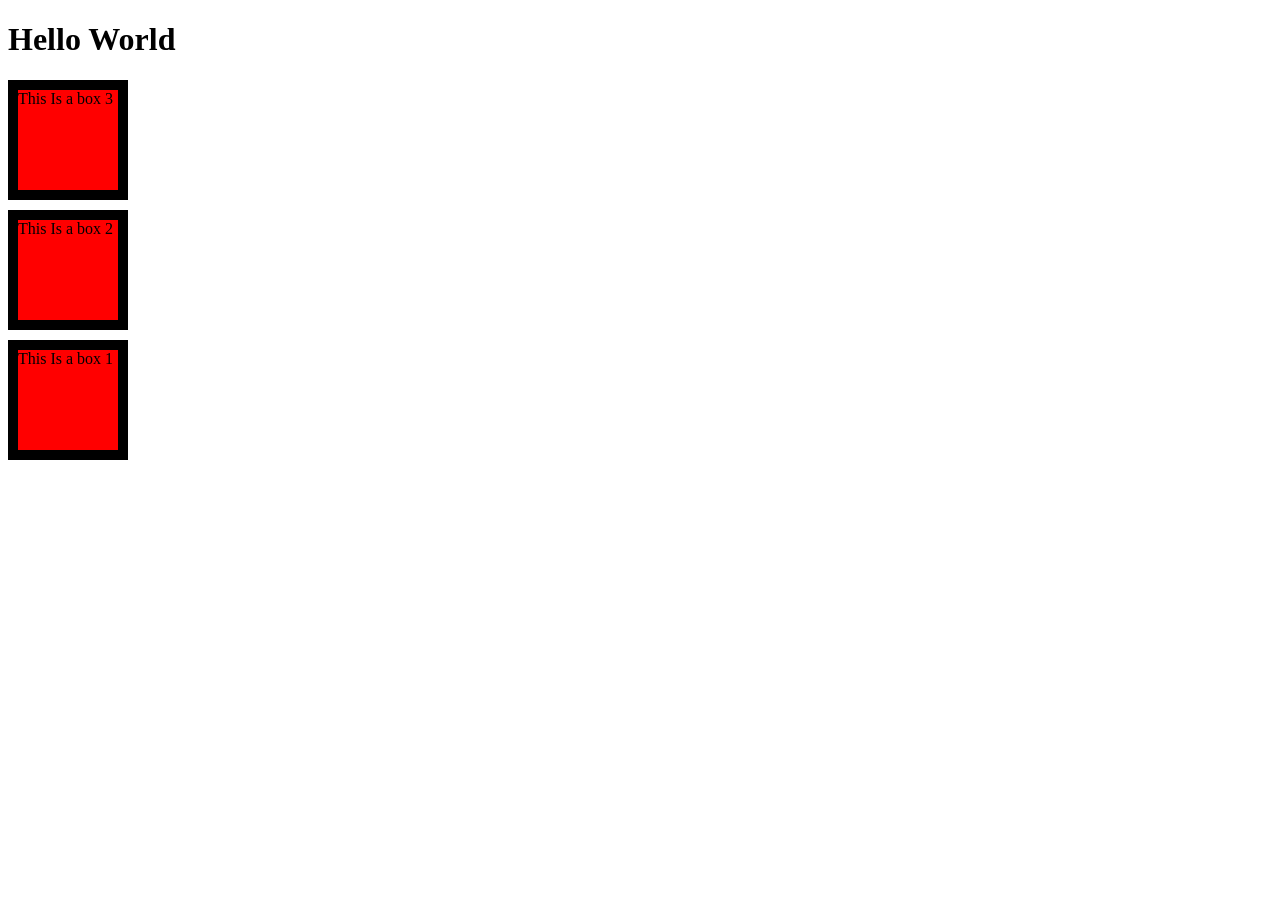
<file: index.html>
<!DOCTYPE html>
<html lang="en">

<head>
   <meta charset="UTF-8">
   <meta name="viewport" content="width=device-width, initial-scale=1.0">
   <title>Document</title>
   <style>
      .parent {
         display: flex;
         gap: 10px;
         flex-direction: column-reverse;
        
      }

      .box {
         width: 100px;
         border: 10px solid black;
         background-color: red;
          flex-basis: 100px;
      }
      .box1{

      }
.box2{
         
      }
      .box3{
         
      }
     
   </style>
</head>

<body>
   <h1>Hello World</h1>
   <div class="parent">
      <div class="box box1">
         <span>This Is a box 1</span>
      </div>
      <div class="box box2">
         <span>This Is a box 2</span>


      </div>
      <div class="box box3">
         <span>This Is a box 3</span>

      </div>
   </div>


</body>

</html>
</file>
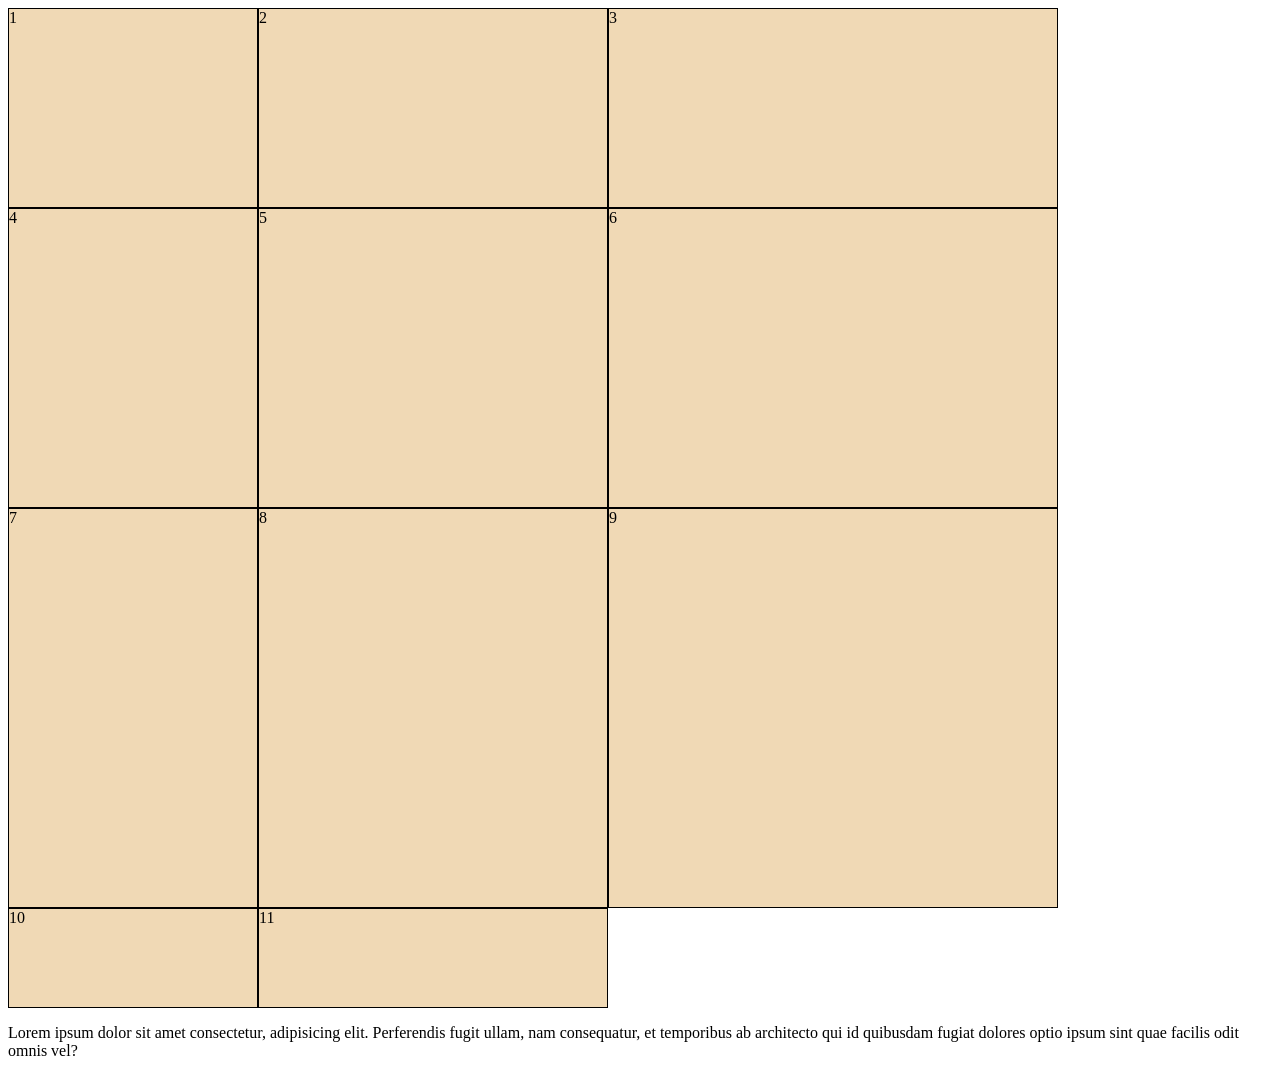
<file: 10.0 Display Grid/index.html>
<!DOCTYPE html>
<html>

<head>
  <title>Chessboard</title>
  <style>
    /* Write your code here */
    /* Each square should be 100px by 100px */
    /* My colours for white: #f0d9b5, black: #b58863 */
    html{
      box-sizing: border-box;
    }
    .white{
      background-color: #f0d9b5;
      /* width: 100px; */
      /* height: 200px;  */
      border: solid 1px black;
      
    }
   
    .container{
      display: grid;
      grid-template-rows: 200px 300px 400px;
      grid-template-columns: 250px 350px 450px;
      grid-auto-rows: 100px;
      
    }
  </style>
</head>

<body>
  <div class="container">
    <div class="white">1</div>
    <div class="white">2</div>
    <div class="white">3</div>
    <div class="white">4</div>
    <div class="white">5</div>
    <div class="white">6</div>
    <div class="white">7</div>
    <div class="white">8</div>
    <div class="white">9</div>
    <div class="white">10</div>
    <div class="white">11</div>
  </div>
  <p> Lorem ipsum dolor sit amet consectetur, adipisicing elit. Perferendis fugit ullam, nam consequatur, et temporibus ab architecto qui id quibusdam fugiat dolores optio ipsum sint quae facilis odit omnis vel?</p>
</body>

</html>
</file>
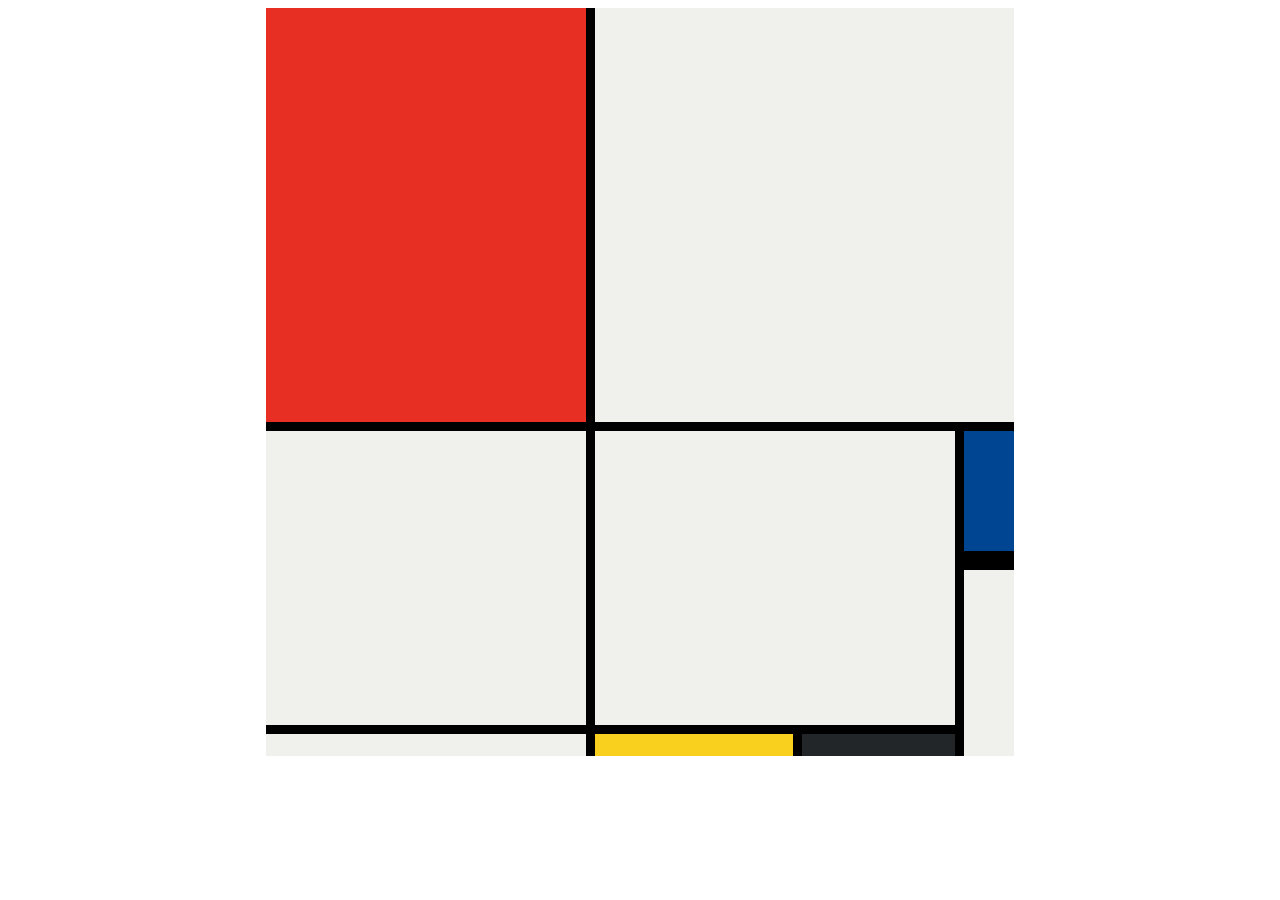
<file: 10.3 Mondrian Project/index.html>
<!DOCTYPE html>
<html lang="en">

<head>
  <meta charset="UTF-8">
  <meta name="viewport" content="width=device-width, initial-scale=1.0">
  <title>Mondrian Project</title>
  <style>
    /* 
    Write your CSS here 
    Gap Colour: #000
    White: #F0F1EC
    Red: #E72F24
    Black: #232629
    Blue: #004592
    Yellow: #F9D01E

    For dimensions, see dimensions.png image.
    HINT: Remember you can't change the properties of grid lines.
    But grid lines are transparent!
    */
    body{
      display: flex;
      justify-content: center;
      align-items: center;
    }
    .container{
      display: grid;
      width:748px;
      height: 748px;
      gap: 9px;
      grid-template-rows:414px 130px 155px 22px;
      grid-template-columns: 320px 198px 153px 50px;
      background-color: #000;
    }
    .white{
      background-color: #F0F1EC;
    }
    .white.whiteone{
     grid-column: span 3;
    }
    .white.whitetwo{
    
     grid-row-start: 2;
     grid-row-end: 4;
    }
    .white.whitethree{
     grid-column-start: 2;
     grid-column-end: 4;
     grid-row-start: 2;
     grid-row-end: 4;
    }
    .white.whitefour{
      grid-row: span 2;
    }
    .black{
      background-color: #232629;
      grid-column-start: 3;
      grid-column-end: 4;
    }
    .red{
      background-color: #E72F24;
    }
    .blue{
      background-color: #004592;
      border-bottom: solid 10px black;
    }
    .yellow{
      background-color: #F9D01E;
    }
  </style>
</head>

<body>
  <!-- Write your HTML here -->
  <div class="container">
    <div class="box red "></div>
    <div class="box white whiteone"></div>
    <div class="box white whitetwo"></div> 
    <div class="box white whitethree"></div> 
    <div class="box blue "></div>
    <div class="box white whitefour"></div>
    <div class="box white"></div>
    <div class="box yellow"></div>
    <div class="box black"></div>
   
  </div>
</body>

</html>
</file>
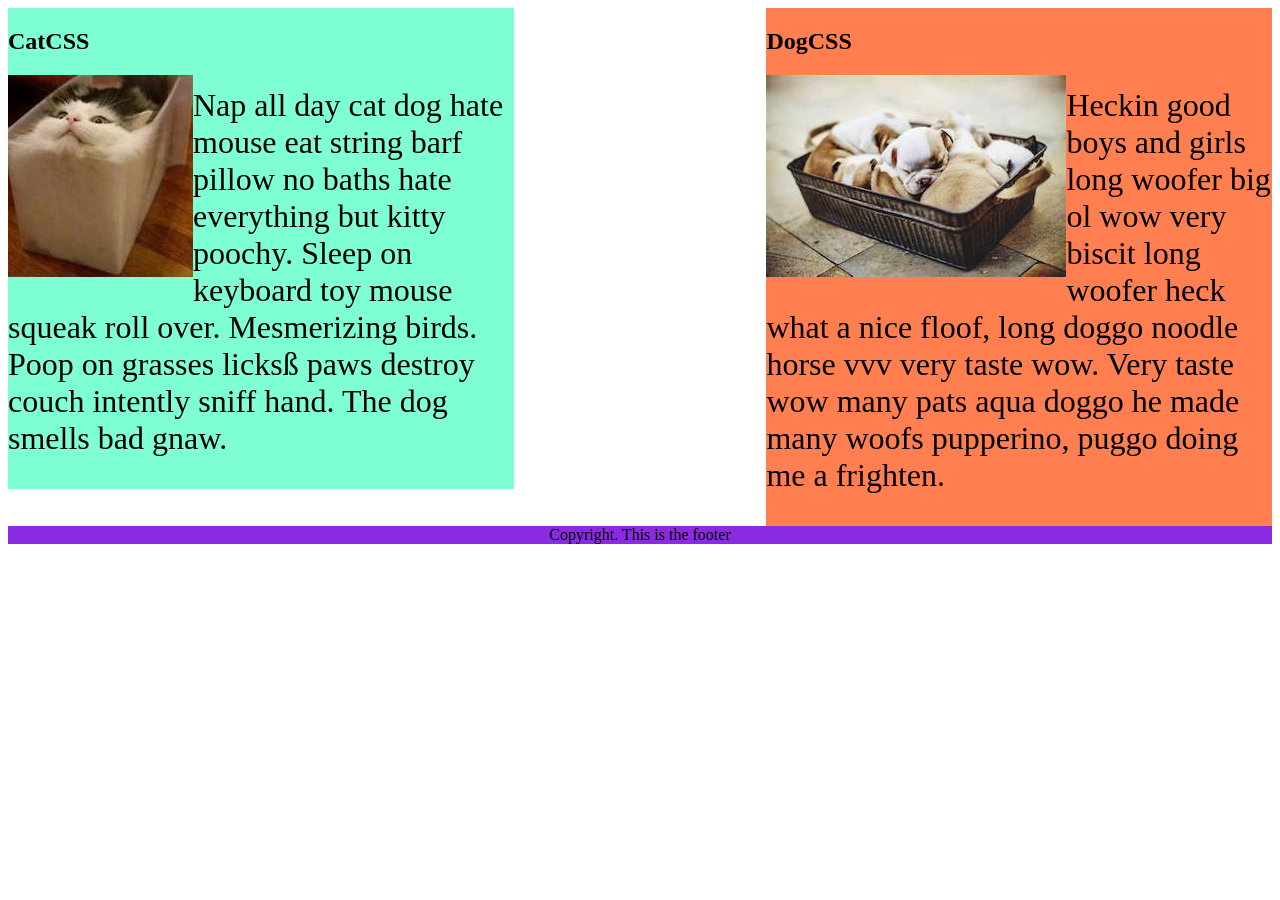
<file: 8.1 CSS Float/index.html>
<!DOCTYPE html>
<html lang="en">

<!-- TODO
1. Make both paragraph elements wrap around the image.
2. Use Float to move the cat div to the left and the dog div to the right.
3. Use clear to make the footer go below both the cat and dog div. -->

<head>
  <meta charset="UTF-8">
  <title>CSS Float</title>
  <style>
    div {
      display: inline-block;
      width: 40%;
    }

    p {
      font-size: 2em;
    }

    .cat {
      background-color: aquamarine;
      float: left;
    }
    .cat > img ,  .dog > img{
      float:left;
    }

    .dog {
      background-color: coral;
      float: right;
    }

    footer {
      text-align: center;
      background-color: blueviolet;
      clear: both;
    }
  </style>
</head>

<body>
  <div class="cat">
    <h2>CatCSS</h2>

    <img src="cat.jpeg" alt="cat in a box" />
    <p class="first-paragraph">Nap all day cat dog hate mouse eat string barf pillow no baths hate everything but kitty
      poochy. Sleep on keyboard
      toy
      mouse squeak roll over. Mesmerizing birds. Poop on grasses licksß paws destroy couch intently sniff hand. The dog
      smells
      bad gnaw.</p>
  </div>
  <div class="dog">
    <h2>DogCSS</h2>
    <img src="dog.jpeg" alt="dogs in a box" />
    <p class="second-paragraph">Heckin good boys and girls long woofer big ol wow very biscit long woofer heck what a
      nice
      floof, long doggo noodle
      horse vvv very taste wow. Very taste wow many pats aqua doggo he made many woofs pupperino, puggo doing me a
      frighten.</p>
  </div>

  <footer>Copyright. This is the footer</footer>
</body>

</html>
</file>
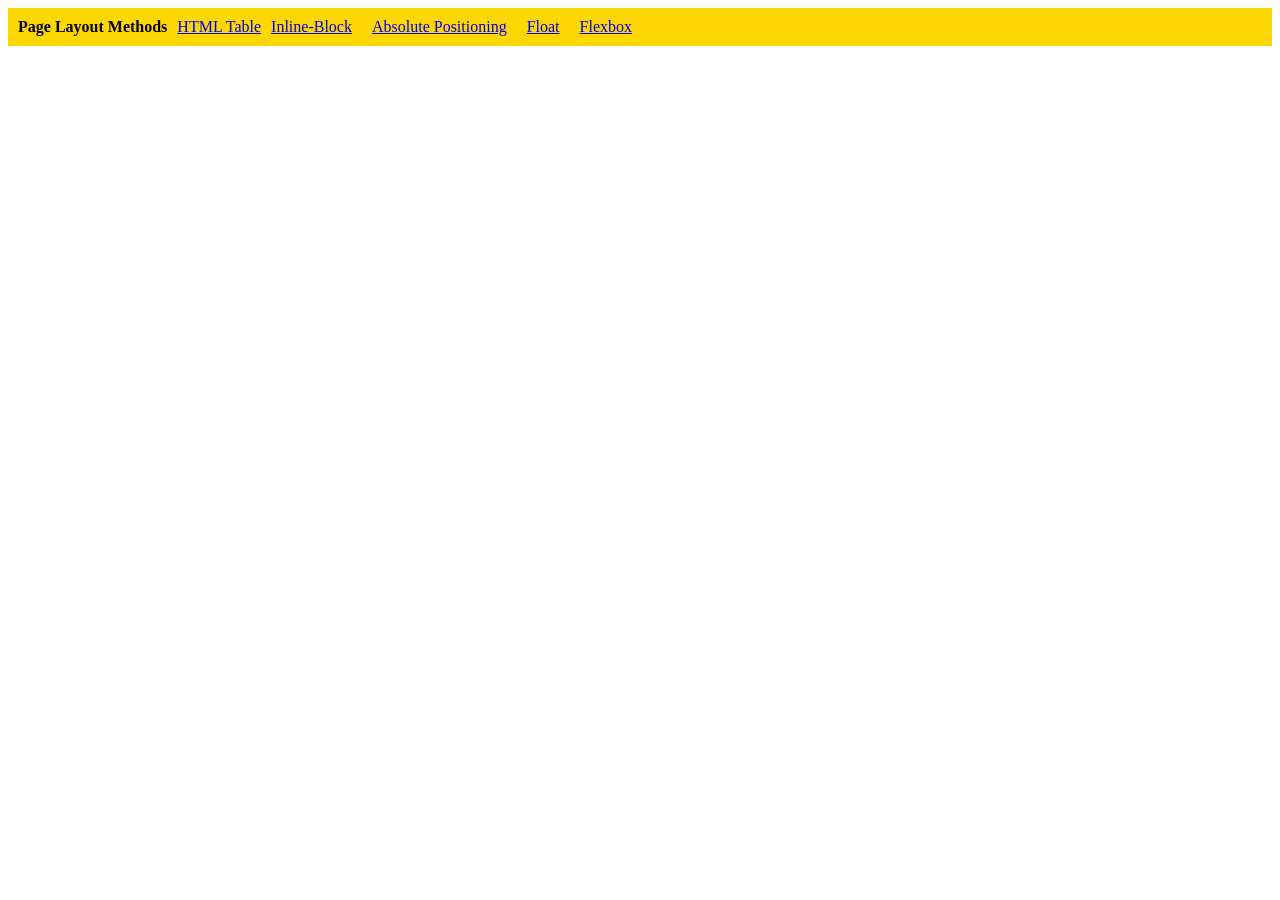
<file: 9.0 Display Flex/index.html>
<!DOCTYPE html>
<html lang="en">

<head>
  <meta charset="UTF-8">
  <meta name="viewport" content="width=device-width, initial-scale=1.0">
  <title>Column Layout Methods</title>
  <style>
    p {
      padding: 0;
      margin: 0;
      font-weight: 700;
    }

    li {
      list-style: none;
    }

    .container {
      display: flex;
      padding: 10px;
      background-color: gold;
      gap: 10px;
    }

  </style>
</head>

<body>
  <div class="container">
    <p>Page Layout Methods</p>

    <li><a href="./html-table.html">HTML Table</a></li>
    <li><a href="./inline-block.html">Inline-Block</li>
    <li><a href="./absolute-position.html">Absolute Positioning</li>
    <li><a href="./float.html">Float</li>
    <li><a href="./flex.html">Flexbox</li>

  </div>
</body>

</html>
</file>
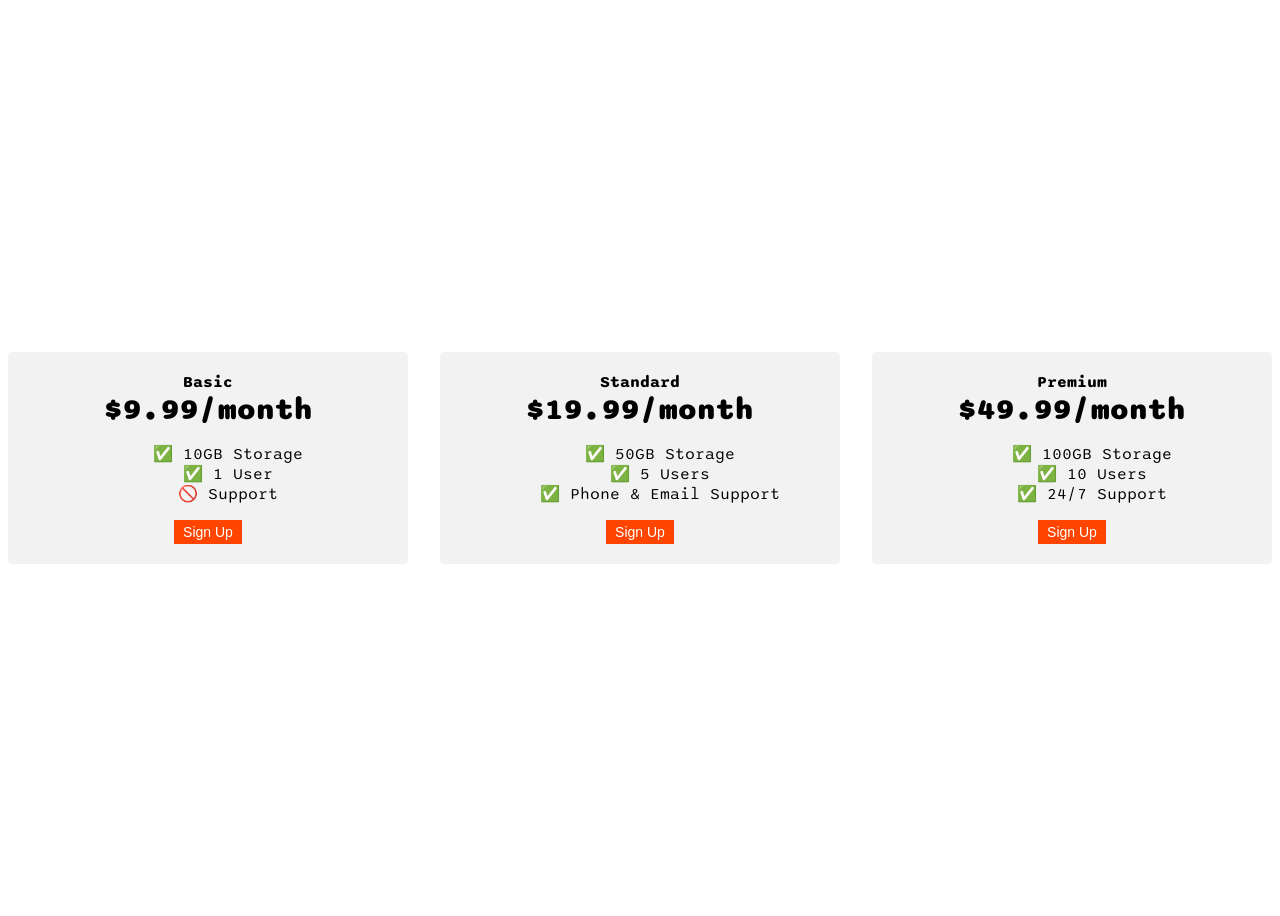
<file: 9.4+Flexbox+Pricing+Table+Project/index.html>
<!DOCTYPE html>
<html>

<head>
  <title>Flexbox Pricing Table</title>
  <link rel="preconnect" href="https://fonts.googleapis.com" />
  <link rel="preconnect" href="https://fonts.gstatic.com" crossorigin />
  <link href="https://fonts.googleapis.com/css2?family=Sono:wght@400;700&display=swap" rel="stylesheet" />
  <style>
    body {
      font-family: "Sono", sans-serif;
    }

    .pricing-container {
      display: flex;
      flex-direction: row;
      justify-content: center;
      align-items: center;
      height: 100vh;
      gap: 2rem;
    }

    .pricing-plan {
      flex: 1;
      background-color: rgba(128, 128, 128, 0.106);
      border-radius: 4px;
      text-align: center;
      padding: 20px 20px;
      max-width: 400px;

    }

    .plan-title {
      font-weight: 700;
    }

    .plan-price {
      font-size: 30px;
      font-weight: 900;
    }

    .plan-features {
      list-style-type: none;
    }

    .plan-button {
      background-color: orangered;
      color: #fff;
      border: solid transparent;
      border-radius: 8;
      font-size: 14px;
    }

    /* Hint: What can you do with a media query and flexbox? */
    @media (max-width: 1250px) {
      .pricing-container {
        flex-direction: column;
      }
    }
  </style>
</head>

<body>
  <div class="pricing-container">
    <div class="pricing-plan">
      <div class="plan-title">Basic</div>
      <div class="plan-price">$9.99/month</div>
      <ul class="plan-features">
        <li>✅ 10GB Storage</li>
        <li>✅ 1 User</li>
        <li>🚫 Support</li>
      </ul>
      <button class="plan-button">Sign Up</button>
    </div>
    <div class="pricing-plan">
      <div class="plan-title">Standard</div>
      <div class="plan-price">$19.99/month</div>
      <ul class="plan-features">
        <li>✅ 50GB Storage</li>
        <li>✅ 5 Users</li>
        <li>✅ Phone &amp; Email Support</li>
      </ul>
      <button class="plan-button">Sign Up</button>
    </div>
    <div class="pricing-plan">
      <div class="plan-title">Premium</div>
      <div class="plan-price">$49.99/month</div>
      <ul class="plan-features">
        <li>✅ 100GB Storage</li>
        <li>✅ 10 Users</li>
        <li>✅ 24/7 Support</li>
      </ul>
      <button class="plan-button">Sign Up</button>
    </div>
  </div>
</body>

</html>
</file>
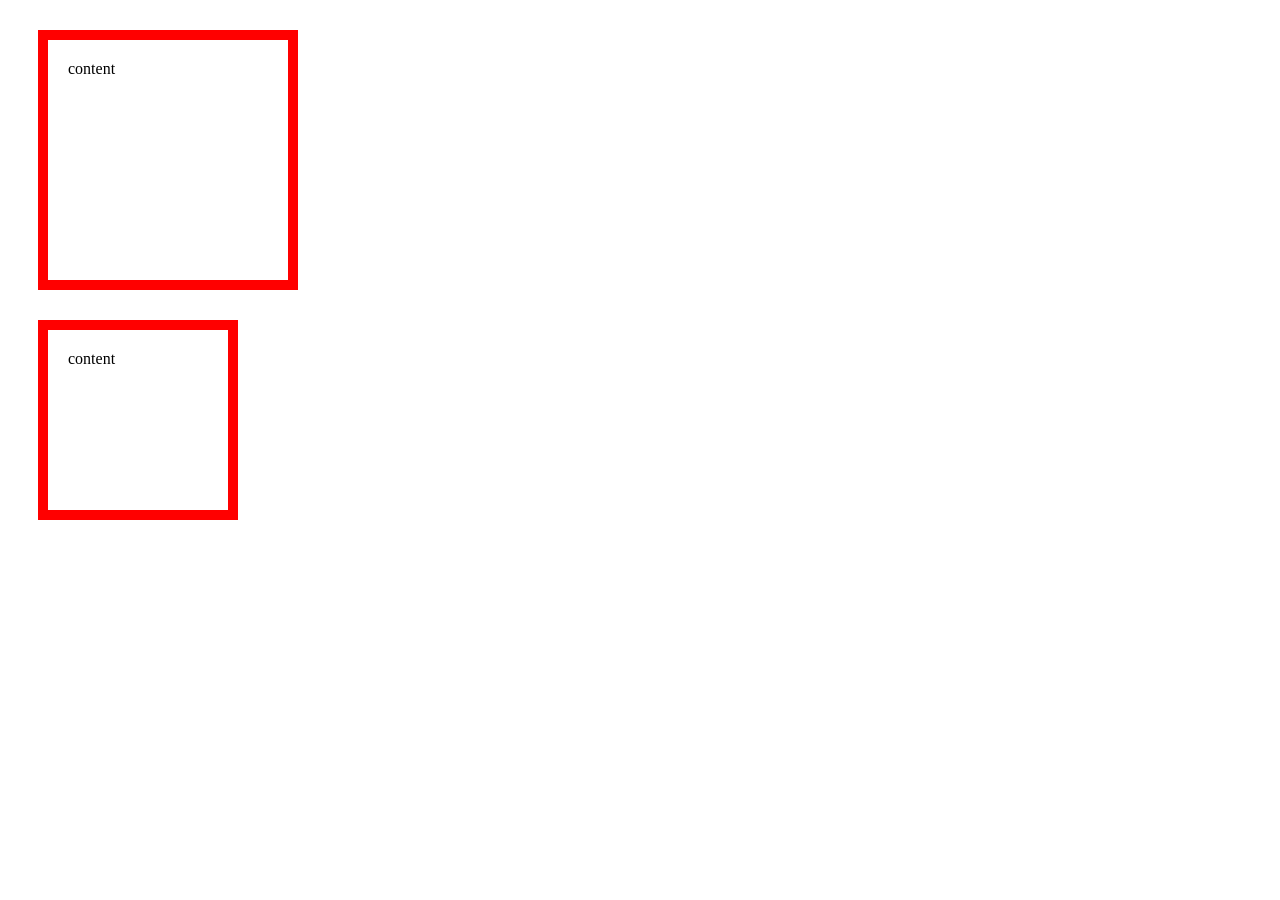
<file: BoxModel/index.html>
<!DOCTYPE html>
<html lang="en">

<head>
   <meta charset="UTF-8">
   <meta name="viewport" content="width=device-width, initial-scale=1.0">
   <title>Document</title>
   <link href="./boxmodel.css" rel="stylesheet" />
</head>

<body>
   <div class="box one">
      content
   </div>

   <div class="box two">
      content
   </div>

</body>

</html>
</file>
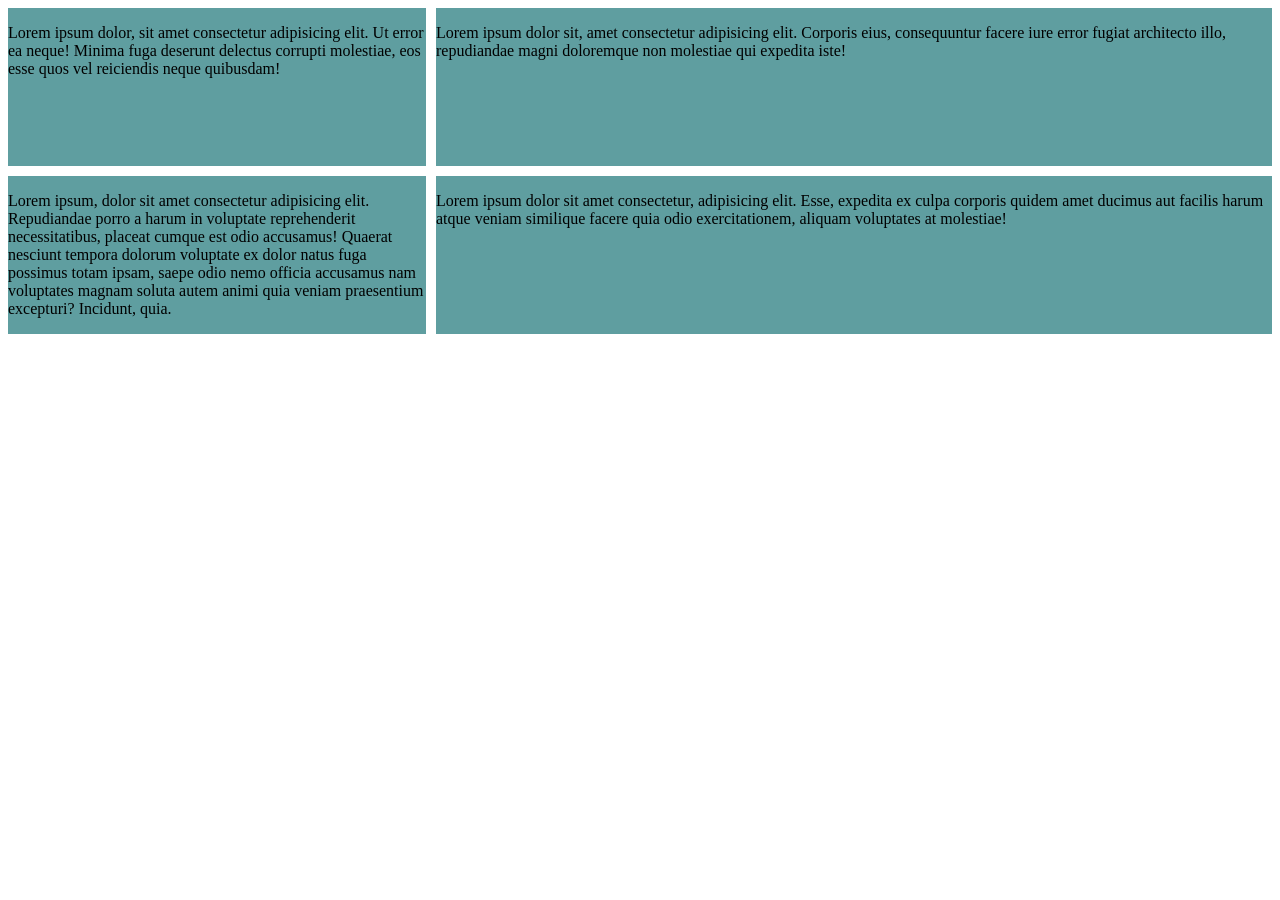
<file: 10.0 Display Grid/example.html>
<!DOCTYPE html>
<html>

<head>
  <title>CSS Grid vs Flexbox</title>
  <style>
    .container {
      display: grid;
      grid-template-columns: 1fr 2fr;
      grid-template-rows: 1fr 1fr;
      gap: 10px
    }

    .container>* {
      background-color: cadetblue;
    }
  </style>
</head>

<body>
  <div class="container">
    <div class="one">
      <p>Lorem ipsum dolor, sit amet consectetur adipisicing elit. Ut error ea neque! Minima fuga deserunt delectus
        corrupti molestiae, eos esse quos vel reiciendis neque quibusdam!</p>
    </div>
    <div class="two">
      <p>Lorem ipsum dolor sit, amet consectetur adipisicing elit. Corporis eius, consequuntur facere iure error fugiat
        architecto illo, repudiandae magni doloremque non molestiae qui expedita iste!</p>
    </div>
    <div class="three">
      <p>Lorem ipsum, dolor sit amet consectetur adipisicing elit. Repudiandae porro a harum in voluptate reprehenderit
        necessitatibus, placeat cumque est odio accusamus! Quaerat nesciunt tempora dolorum voluptate ex dolor natus
        fuga possimus totam ipsam, saepe odio nemo officia accusamus nam voluptates magnam soluta autem animi quia
        veniam praesentium excepturi? Incidunt, quia.</p>
    </div>
    <div>
      <p>Lorem ipsum dolor sit amet consectetur, adipisicing elit. Esse, expedita ex culpa corporis quidem amet ducimus
        aut facilis harum atque veniam similique facere quia odio exercitationem, aliquam voluptates at molestiae!</p>
    </div>
  </div>

</body>

</html>
</file>
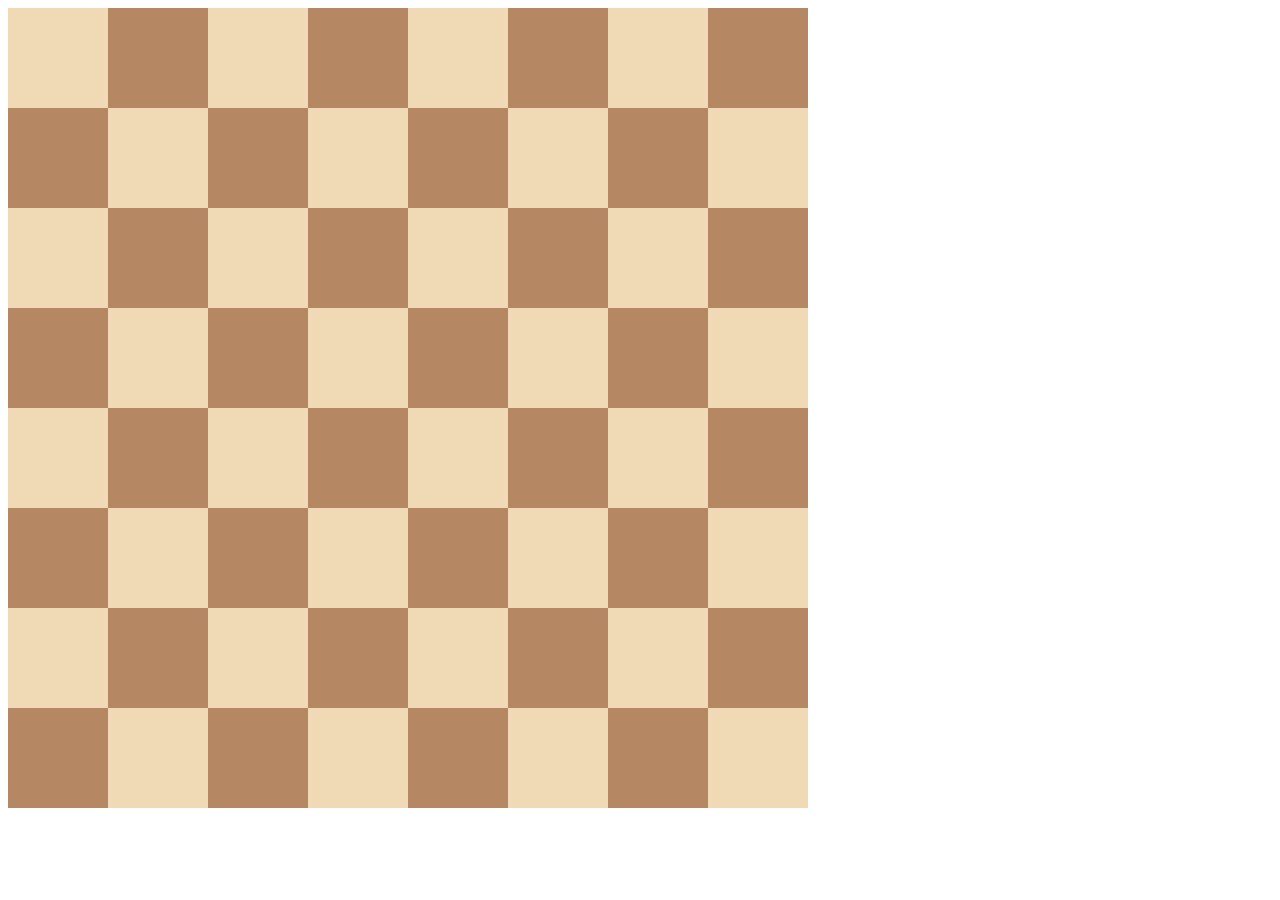
<file: 10.0 Display Grid/solution.html>
<!DOCTYPE html>
<html>

<head>
  <title>Chessboard</title>
  <style>
    .container {
      width: 800px;
      display: grid;
      grid-template-columns: 1fr 1fr 1fr 1fr 1fr 1fr 1fr 1fr;
      grid-template-rows: 1fr 1fr 1fr 1fr 1fr 1fr 1fr 1fr;
    }

    .white {
      height: 100px;
      width: 100px;
      background-color: #f0d9b5;
    }

    .black {
      height: 100px;
      width: 100px;
      background-color: #b58863;
    }
  </style>
</head>

<body>
  <div class="container">
    <div class="white"></div>
    <div class="black"></div>
    <div class="white"></div>
    <div class="black"></div>
    <div class="white"></div>
    <div class="black"></div>
    <div class="white"></div>
    <div class="black"></div>
    <div class="black"></div>
    <div class="white"></div>
    <div class="black"></div>
    <div class="white"></div>
    <div class="black"></div>
    <div class="white"></div>
    <div class="black"></div>
    <div class="white"></div>
    <div class="white"></div>
    <div class="black"></div>
    <div class="white"></div>
    <div class="black"></div>
    <div class="white"></div>
    <div class="black"></div>
    <div class="white"></div>
    <div class="black"></div>
    <div class="black"></div>
    <div class="white"></div>
    <div class="black"></div>
    <div class="white"></div>
    <div class="black"></div>
    <div class="white"></div>
    <div class="black"></div>
    <div class="white"></div>
    <div class="white"></div>
    <div class="black"></div>
    <div class="white"></div>
    <div class="black"></div>
    <div class="white"></div>
    <div class="black"></div>
    <div class="white"></div>
    <div class="black"></div>
    <div class="black"></div>
    <div class="white"></div>
    <div class="black"></div>
    <div class="white"></div>
    <div class="black"></div>
    <div class="white"></div>
    <div class="black"></div>
    <div class="white"></div>
    <div class="white"></div>
    <div class="black"></div>
    <div class="white"></div>
    <div class="black"></div>
    <div class="white"></div>
    <div class="black"></div>
    <div class="white"></div>
    <div class="black"></div>
    <div class="black"></div>
    <div class="white"></div>
    <div class="black"></div>
    <div class="white"></div>
    <div class="black"></div>
    <div class="white"></div>
    <div class="black"></div>
    <div class="white"></div>
  </div>
</body>

</html>
</file>
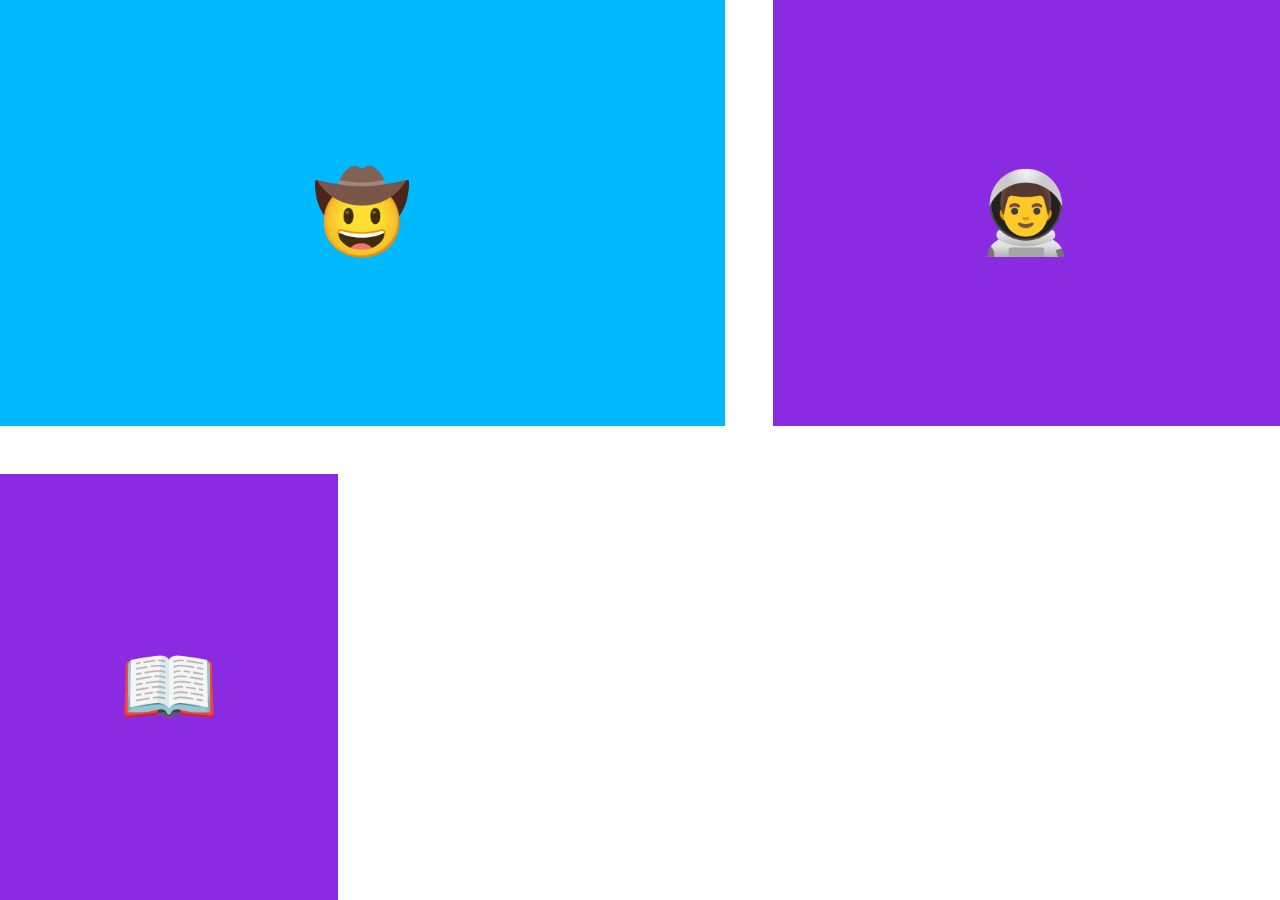
<file: 10.2 Grid Placement/demo1.html>
<!DOCTYPE html>
<html lang="en">

<head>
  <meta charset="UTF-8">
  <meta name="viewport" content="width=device-width, initial-scale=1.0">
  <title>Grid Placement</title>
  <style>
    body {
      padding: 0;
      margin: 0;
    }

    .container {
      height: 100vh;
      display: grid;
      gap: 3rem;
      grid-template-columns: 1fr 1fr 1.5fr;
      grid-template-rows: 1fr 1fr;
    }

    .item {
      font-size: 5rem;
      color: white;
      font-family: Arial, Helvetica, sans-serif;
      background-color: blueviolet;
      display: flex;
      align-items: center;
      justify-content: center;
    }


    .cowboy {
      background-color: #00B9FF;
      grid-column: span 2;
    }
  </style>
</head>

<body>
  <div class="container">
    <div class="item cowboy">🤠</div>
    <div class="item astronaut">👨‍🚀</div>
    <div class="item book">📖</div>
  </div>
</body>

</html>
</file>
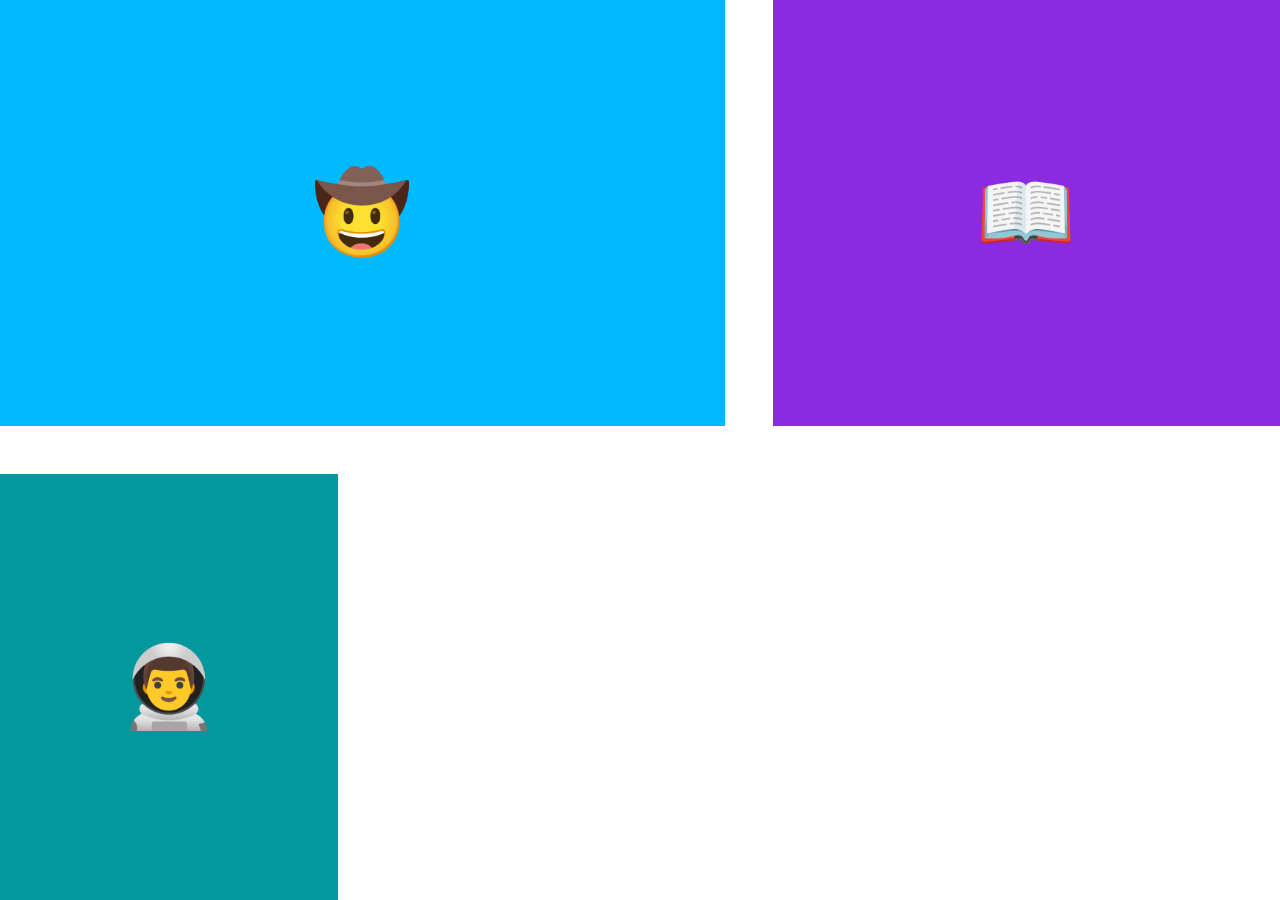
<file: 10.2 Grid Placement/demo2.html>
<!DOCTYPE html>
<html lang="en">

<head>
  <meta charset="UTF-8">
  <meta name="viewport" content="width=device-width, initial-scale=1.0">
  <title>Grid Placement</title>
  <style>
    body {
      padding: 0;
      margin: 0;
    }

    .container {
      height: 100vh;
      display: grid;
      gap: 3rem;
      grid-template-columns: 1fr 1fr 1.5fr;
      grid-template-rows: 1fr 1fr;
    }

    .item {
      font-size: 5rem;
      color: white;
      font-family: Arial, Helvetica, sans-serif;
      background-color: blueviolet;
      display: flex;
      align-items: center;
      justify-content: center;

    }

    .cowboy {
      background-color: #00B9FF;
      grid-column: span 2;
    }

    .astronaut {
      background-color: #03989E;
      order: 1;
    }
  </style>
</head>

<body>
  <div class="container">
    <div class="item cowboy">🤠</div>
    <div class="item astronaut">👨‍🚀</div>
    <div class="item book">📖</div>
  </div>
</body>

</html>
</file>
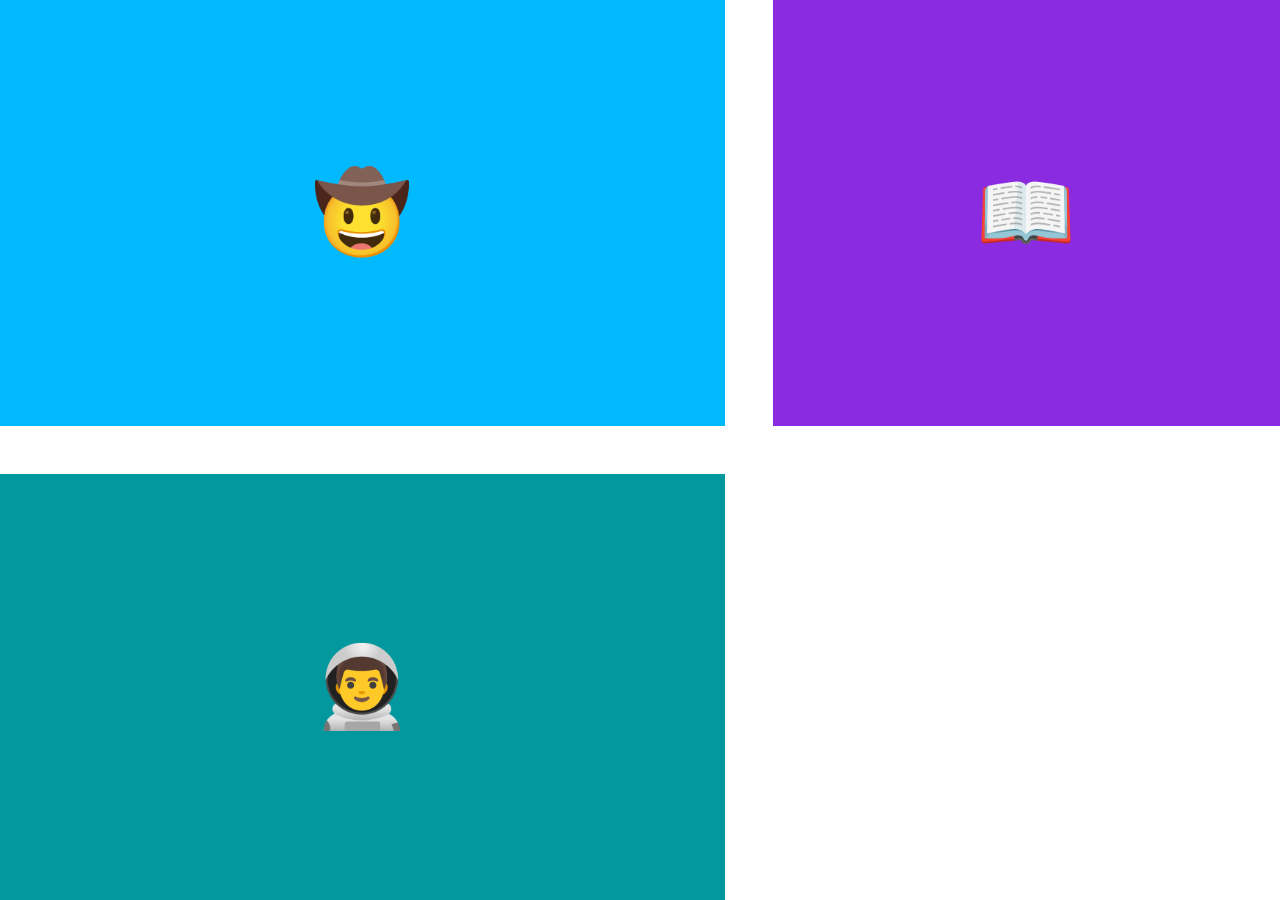
<file: 10.2 Grid Placement/demo3.html>
<!DOCTYPE html>
<html lang="en">

<head>
  <meta charset="UTF-8">
  <meta name="viewport" content="width=device-width, initial-scale=1.0">
  <title>Grid Placement</title>
  <style>
    body {
      padding: 0;
      margin: 0;
    }

    .container {
      height: 100vh;
      display: grid;
      gap: 3rem;
      grid-template-columns: 1fr 1fr 1.5fr;
      grid-template-rows: 1fr 1fr;
    }

    .item {
      font-size: 5rem;
      color: white;
      font-family: Arial, Helvetica, sans-serif;
      background-color: blueviolet;
      display: flex;
      align-items: center;
      justify-content: center;

    }

    .cowboy {
      background-color: #00B9FF;
      grid-column: span 2;
    }

    .astronaut {
      background-color: #03989E;
      grid-area: 2 / 1 / 3 / 3; 
    }
  </style>
</head>

<body>
  <div class="container">
    <div class="item cowboy">🤠</div>
    <div class="item astronaut">👨‍🚀</div>
    <div class="item book">📖</div>
  </div>
</body>

</html>
</file>
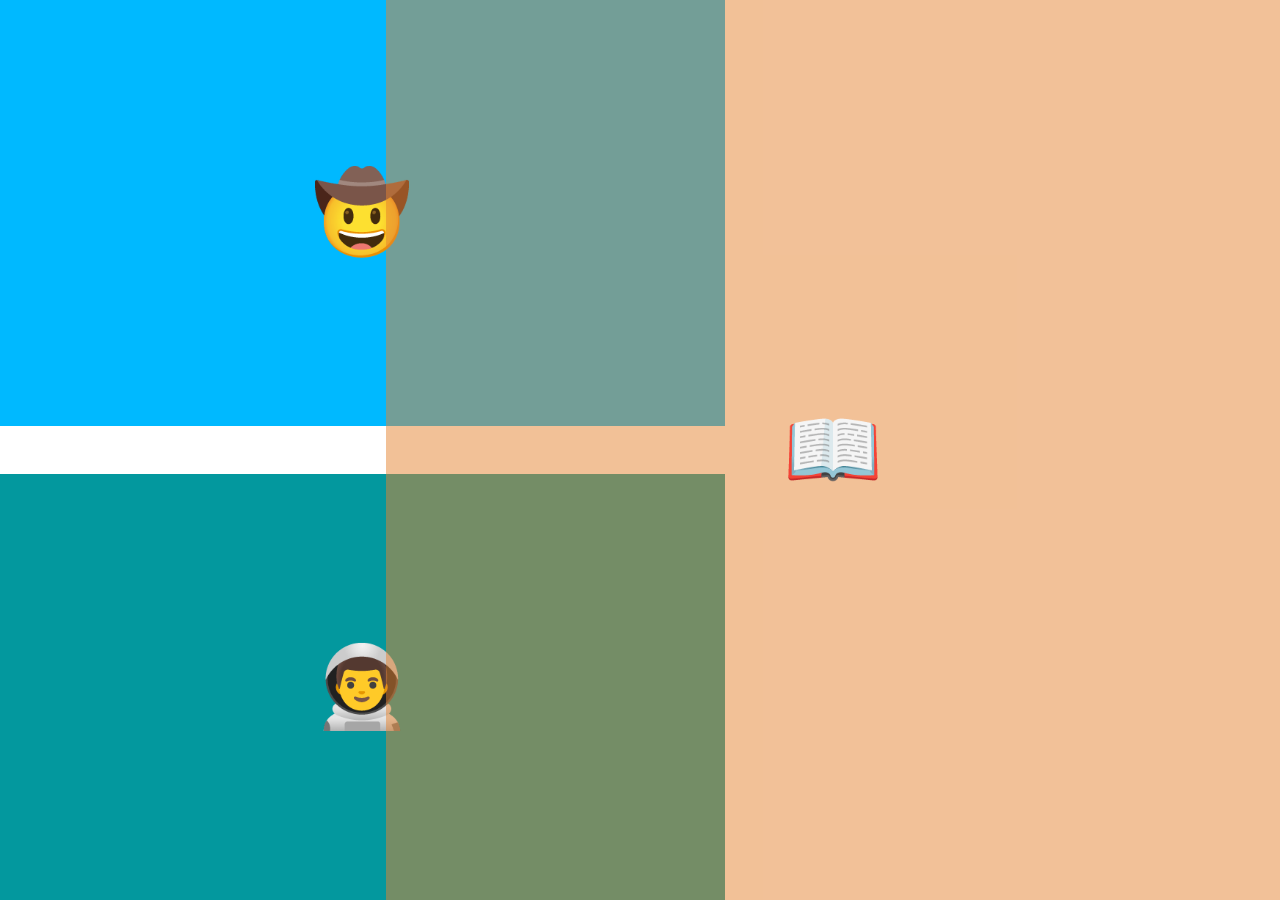
<file: 10.2 Grid Placement/demo4.html>
<!DOCTYPE html>
<html lang="en">

<head>
  <meta charset="UTF-8">
  <meta name="viewport" content="width=device-width, initial-scale=1.0">
  <title>Grid Placement</title>
  <style>
    body {
      padding: 0;
      margin: 0;
    }

    .container {
      height: 100vh;
      display: grid;
      gap: 3rem;
      grid-template-columns: 1fr 1fr 1.5fr;
      grid-template-rows: 1fr 1fr;
    }

    .item {
      font-size: 5rem;
      color: white;
      font-family: Arial, Helvetica, sans-serif;
      background-color: blueviolet;
      display: flex;
      align-items: center;
      justify-content: center;

    }

    .cowboy {
      background-color: #00B9FF;
      grid-area: 1 / 1/ 2 /3;
    }

    .astronaut {
      background-color: #03989E;
      grid-area: 2 / 1 / 3 / 3;
    }

    .book {
      background-color: #E5833180;
      grid-area: 1 / 2 / 3 / 4;
    }
  </style>
</head>

<body>
  <div class="container">
    <div class="item cowboy">🤠</div>
    <div class="item astronaut">👨‍🚀</div>
    <div class="item book">📖</div>
  </div>
</body>

</html>
</file>
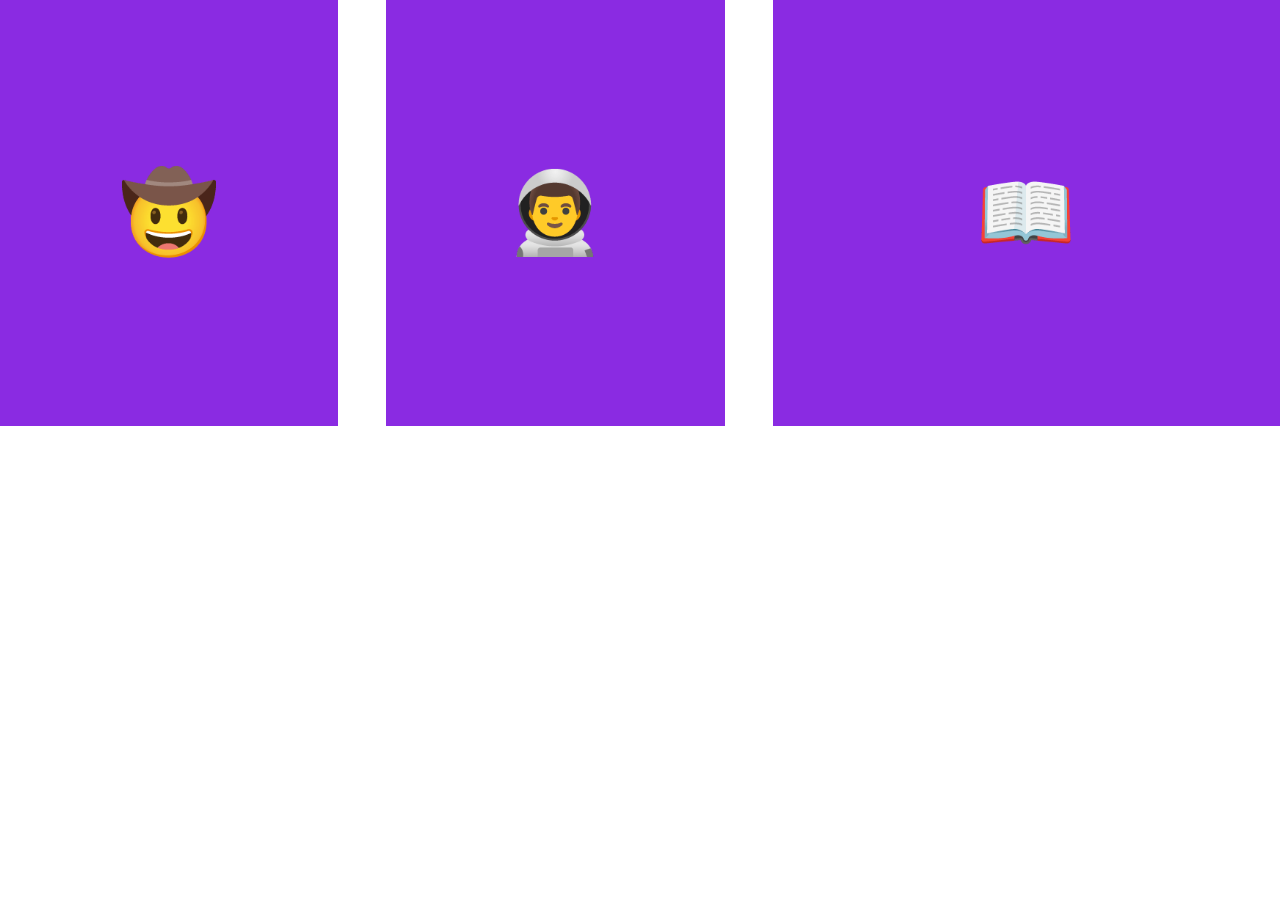
<file: 10.2 Grid Placement/exercise1.html>
<!DOCTYPE html>
<html lang="en">

<head>
  <meta charset="UTF-8">
  <meta name="viewport" content="width=device-width, initial-scale=1.0">
  <title>Grid Placement</title>
  <style>
    body {
      padding: 0;
      margin: 0;
    }

    .container {
      height: 100vh;
      display: grid;
      gap: 3rem;
      grid-template-columns: 1fr 1fr 1.5fr;
      grid-template-rows: 1fr 1fr;
    }

    .item {
      display: flex;
      justify-content: center;
      align-items: center;
      font-size: 5rem;
      color: white;
      font-family: Arial, Helvetica, sans-serif;
      background-color: blueviolet;
      /* TODO: Use Flexbox to align the text to the center horizontally and vertically. 
      See goal1 image.
      */
    }
  </style>
</head>

<body>
  <div class="container">
    <div class="item cowboy">🤠</div>
    <div class="item astronaut">👨‍🚀</div>
    <div class="item book">📖</div>
  </div>
</body>

</html>
</file>
<file: BoxModel/boxmodel.css>
.box {
   width: 200px;
   height: 200px;
   border: 10px solid red;
   padding: 20px;


}

.one {
   margin: 30px;
   box-sizing: content-box;
}

.two {
   margin: 30px;
   box-sizing: border-box;
}
</file>
